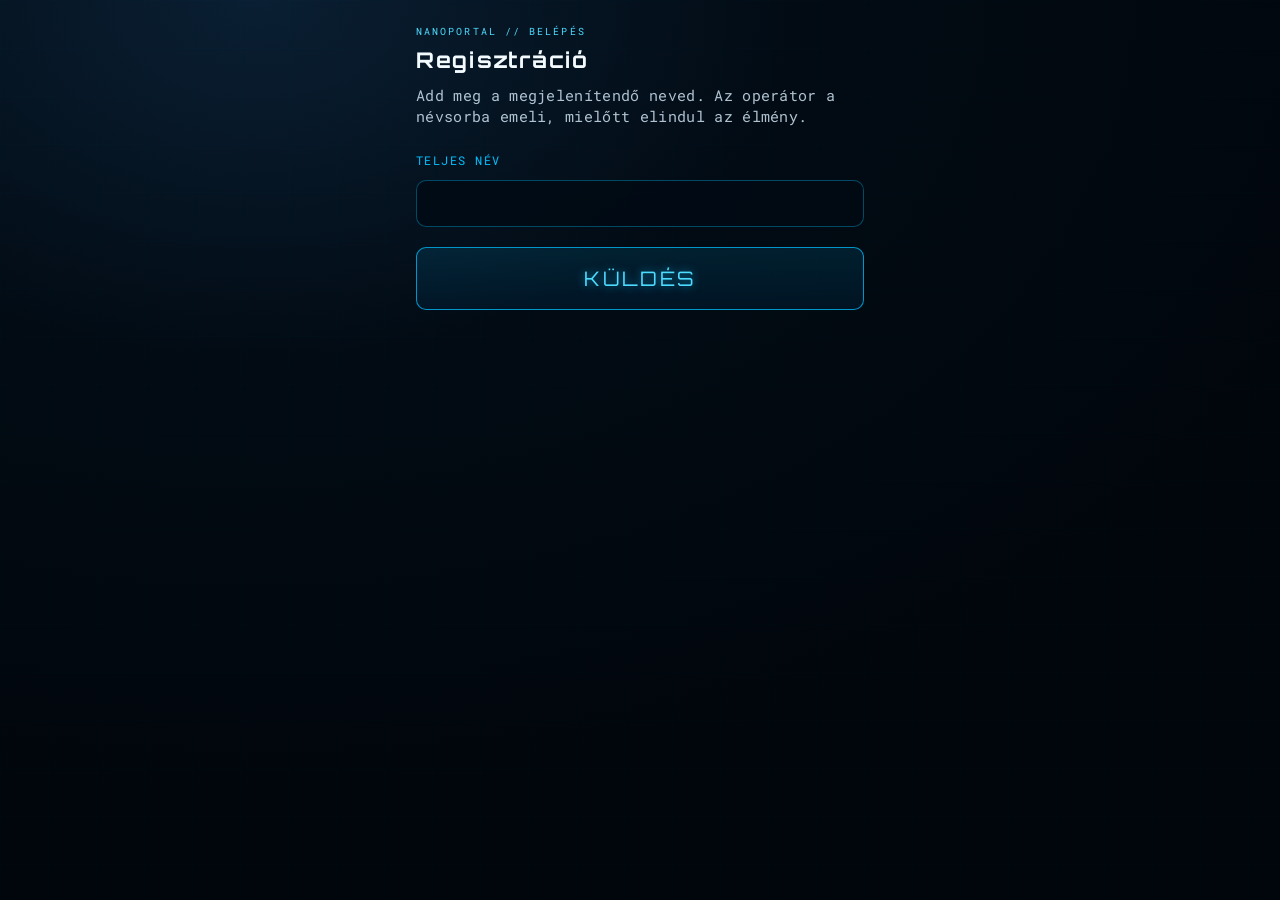
<file: register/index.html>
<!DOCTYPE html>
<html lang="hu">
  <head>
    <meta charset="utf-8" />
    <meta name="viewport" content="width=device-width, initial-scale=1" />
    <title>NANOPORTAL — Regisztráció</title>
    <link rel="preconnect" href="https://fonts.googleapis.com" />
    <link rel="preconnect" href="https://fonts.gstatic.com" crossorigin />
    <link
      href="https://fonts.googleapis.com/css2?family=Orbitron:wght@500;700&family=Rajdhani:wght@500;600&family=Roboto+Mono:wght@400;500&display=swap"
      rel="stylesheet"
    />
    <link rel="stylesheet" href="/shared/css/theme.css" />
    <link rel="stylesheet" href="/shared/css/components.css" />
    <link rel="stylesheet" href="/register/register.css" />
  </head>
  <body>
    <div class="app-frame register-root">
      <header class="reg-header">
        <p class="reg-kicker">NANOPORTAL // BELÉPÉS</p>
        <h1 class="reg-title">Regisztráció</h1>
        <p class="reg-lead">Add meg a megjelenítendő neved. Az operátor a névsorba emeli, mielőtt elindul az élmény.</p>
      </header>
      <form id="reg-form" class="reg-form">
        <label class="reg-label" for="reg-name">Teljes név</label>
        <input id="reg-name" name="name" type="text" maxlength="120" required autocomplete="name" class="reg-input field-input" />
        <button type="submit" class="btn-neon btn-cta reg-submit">Küldés</button>
        <p class="reg-msg" id="reg-msg" role="status" aria-live="polite"></p>
      </form>
    </div>
    <script type="module" src="/register/register.js"></script>
  </body>
</html>
</file>
<file: shared/css/theme.css>
:root {
  /* —— Atlas / Nanoportal core palette (swap values when reference art arrives) —— */
  --void-900: #01060c;
  --void-850: #020b14;
  --void-800: #061a2b;
  --void-700: #0b2740;
  --panel: rgba(6, 26, 43, 0.72);
  --panel-border: rgba(0, 191, 255, 0.22);
  --cyan-400: #00bfff;
  --cyan-300: #4ddbff;
  --green-400: #39ff14;
  --green-dim: rgba(57, 255, 20, 0.15);
  --text-primary: #e8f7ff;
  --text-bright: #f4fbff;
  --text-muted: rgba(232, 247, 255, 0.62);
  --text-soft: rgba(200, 220, 235, 0.88);
  --danger: #ff3b6a;
  --success: #39ff14;

  /* Spacing */
  --space-1: 0.25rem;
  --space-2: 0.5rem;
  --space-3: 0.75rem;
  --space-4: 1.25rem;
  --space-5: 1.75rem;
  --space-6: 2.5rem;

  /* Typography */
  --font-display: "Orbitron", "Rajdhani", system-ui, sans-serif;
  --font-ui: "Rajdhani", system-ui, sans-serif;
  --font-mono: "Roboto Mono", ui-monospace, monospace;
  --text-xs: 0.65rem;
  --text-sm: 0.78rem;
  --text-md: 0.92rem;
  --text-lg: 1.12rem;
  --text-xl: 1.35rem;
  --text-hero: clamp(1.05rem, 2.2vw, 1.55rem);
  --leading-tight: 1.28;
  --leading-normal: 1.45;
  --tracking-hud: 0.14em;
  --tracking-kicker: 0.2em;

  /* Shape & elevation */
  --radius-lg: 14px;
  --radius-md: 10px;
  --radius-sm: 6px;
  --border-width: 1px;
  --border-width-thick: 3px;
  --shadow-glow-cyan: 0 0 12px rgba(0, 191, 255, 0.45), 0 0 28px rgba(0, 191, 255, 0.18);
  --shadow-glow-green: 0 0 12px rgba(57, 255, 20, 0.45), 0 0 26px rgba(57, 255, 20, 0.2);
  --shadow-panel-inset: inset 0 0 40px rgba(0, 191, 255, 0.06);
  --focus-ring: 0 0 0 2px var(--void-900), 0 0 0 4px var(--cyan-400);
}

*,
*::before,
*::after {
  box-sizing: border-box;
}

html,
body {
  margin: 0;
  min-height: 100%;
  background: radial-gradient(1200px 800px at 20% 0%, #0a1f33 0%, var(--void-850) 45%, var(--void-900) 100%);
  color: var(--text-primary);
  font-family: var(--font-mono);
  letter-spacing: 0.02em;
}

body::before {
  content: "";
  position: fixed;
  inset: 0;
  pointer-events: none;
  background-image: linear-gradient(rgba(0, 191, 255, 0.04) 1px, transparent 1px),
    linear-gradient(90deg, rgba(0, 191, 255, 0.03) 1px, transparent 1px);
  background-size: 48px 48px;
  opacity: 0.35;
  z-index: 0;
}

a {
  color: var(--cyan-400);
}

.app-frame {
  position: relative;
  z-index: 1;
  min-height: 100vh;
  padding: clamp(12px, 2vw, 28px);
}

.hud-title {
  font-family: var(--font-display);
  text-transform: uppercase;
  font-weight: 700;
  letter-spacing: 0.14em;
  font-size: clamp(0.78rem, 1.1vw, 0.95rem);
  color: var(--cyan-300);
  text-shadow: 0 0 6px rgba(0, 191, 255, 0.55);
}

.hud-sub {
  margin-top: 6px;
  font-size: clamp(0.85rem, 1.2vw, 1rem);
  color: var(--text-muted);
}

.panel {
  background: var(--panel);
  border: 1px solid var(--panel-border);
  border-radius: var(--radius-lg);
  box-shadow: var(--shadow-panel-inset);
  backdrop-filter: blur(8px);
}

.btn-neon {
  appearance: none;
  border: 1px solid rgba(0, 191, 255, 0.45);
  background: linear-gradient(180deg, rgba(0, 191, 255, 0.12), rgba(0, 40, 70, 0.35));
  color: var(--text-primary);
  font-family: var(--font-display);
  text-transform: uppercase;
  letter-spacing: 0.12em;
  padding: 14px 18px;
  border-radius: var(--radius-md);
  cursor: pointer;
  transition: border-color 0.15s ease, box-shadow 0.15s ease, transform 0.1s ease;
}

.btn-neon:hover {
  border-color: var(--cyan-400);
  box-shadow: var(--shadow-glow-cyan);
}

.btn-neon:active {
  transform: translateY(1px);
}

.btn-neon:disabled {
  opacity: 0.45;
  cursor: not-allowed;
  box-shadow: none;
}

.btn-cta {
  font-size: clamp(1rem, 2vw, 1.25rem);
  padding: 18px 26px;
  border-color: rgba(0, 191, 255, 0.75);
  color: var(--cyan-300);
  text-shadow: 0 0 8px rgba(0, 191, 255, 0.65);
}

.tag-pill {
  display: inline-flex;
  align-items: center;
  gap: 8px;
  padding: 6px 12px;
  border-radius: 999px;
  border: 1px solid rgba(0, 191, 255, 0.35);
  font-size: 0.72rem;
  letter-spacing: 0.18em;
  text-transform: uppercase;
  color: var(--cyan-300);
  background: rgba(0, 20, 40, 0.55);
}

.sr-only {
  position: absolute;
  width: 1px;
  height: 1px;
  padding: 0;
  margin: -1px;
  overflow: hidden;
  clip: rect(0, 0, 0, 0);
  white-space: nowrap;
  border: 0;
}
</file>
<file: shared/css/components.css>
/* Shared UI components — built on theme.css tokens */

.panel-block {
  padding: var(--space-4);
  margin-bottom: var(--space-4);
}

.panel-block h2 {
  margin: 0 0 var(--space-3);
  font-family: var(--font-display);
  letter-spacing: var(--tracking-hud);
  font-size: var(--text-sm);
  color: var(--cyan-300);
  text-shadow: 0 0 5px color-mix(in srgb, var(--cyan-400) 45%, transparent);
}

.btn-neon.btn-danger {
  border-color: color-mix(in srgb, var(--danger) 55%, transparent);
  background: linear-gradient(
    180deg,
    color-mix(in srgb, var(--danger) 12%, transparent),
    rgba(40, 0, 10, 0.35)
  );
}

.btn-neon.btn-success {
  border-color: color-mix(in srgb, var(--success) 55%, transparent);
  background: linear-gradient(
    180deg,
    color-mix(in srgb, var(--success) 10%, transparent),
    rgba(0, 40, 20, 0.35)
  );
}

.field-input,
.players-field {
  width: 100%;
  box-sizing: border-box;
  padding: 12px 14px;
  border-radius: var(--radius-md);
  border: var(--border-width) solid color-mix(in srgb, var(--cyan-400) 35%, transparent);
  background: color-mix(in srgb, var(--void-850) 85%, transparent);
  color: var(--text-bright);
  font-family: var(--font-mono);
  font-size: var(--text-md);
}

.field-input:focus-visible,
.players-field:focus-visible,
.btn-neon:focus-visible,
.choice-btn:focus-visible {
  outline: none;
  box-shadow: var(--focus-ring);
}

.badge {
  display: inline-flex;
  align-items: center;
  gap: var(--space-2);
  padding: 6px 12px;
  border-radius: 999px;
  border: var(--border-width) solid color-mix(in srgb, var(--cyan-400) 35%, transparent);
  font-size: var(--text-xs);
  letter-spacing: var(--tracking-kicker);
  text-transform: uppercase;
  color: var(--cyan-300);
  background: color-mix(in srgb, var(--void-800) 55%, transparent);
}

.hud-label {
  font-family: var(--font-display);
  font-size: var(--text-sm);
  letter-spacing: var(--tracking-hud);
  text-transform: uppercase;
  color: var(--cyan-300);
}

.text-hero {
  font-family: var(--font-display);
  font-size: var(--text-hero);
  line-height: var(--leading-tight);
  color: var(--text-bright);
}

.text-body {
  font-size: var(--text-md);
  line-height: var(--leading-normal);
  color: var(--text-soft);
}
</file>
<file: register/register.css>
.register-root {
  max-width: 480px;
  margin: 0 auto;
  padding: 24px 16px 48px;
}

.reg-header {
  margin-bottom: 24px;
}

.reg-kicker {
  margin: 0 0 var(--space-2);
  font-family: var(--font-mono);
  font-size: var(--text-xs);
  letter-spacing: var(--tracking-kicker);
  color: var(--cyan-300);
}

.reg-title {
  margin: 0 0 var(--space-3);
  font-family: var(--font-display);
  font-size: var(--text-xl);
  letter-spacing: 0.08em;
  color: var(--text-bright);
}

.reg-lead {
  margin: 0;
  font-size: var(--text-md);
  line-height: var(--leading-normal);
  color: var(--text-soft);
}

.reg-form {
  display: flex;
  flex-direction: column;
  gap: 12px;
}

.reg-label {
  font-size: var(--text-sm);
  letter-spacing: 0.12em;
  text-transform: uppercase;
  color: var(--cyan-400);
}

.reg-input {
  font-size: 1rem;
}

.reg-submit {
  margin-top: 8px;
}

.reg-msg {
  min-height: 1.5em;
  margin: 0;
  font-size: 0.88rem;
  color: rgba(57, 255, 20, 0.9);
}

.reg-msg.is-err {
  color: rgba(255, 120, 140, 0.95);
}
</file>
